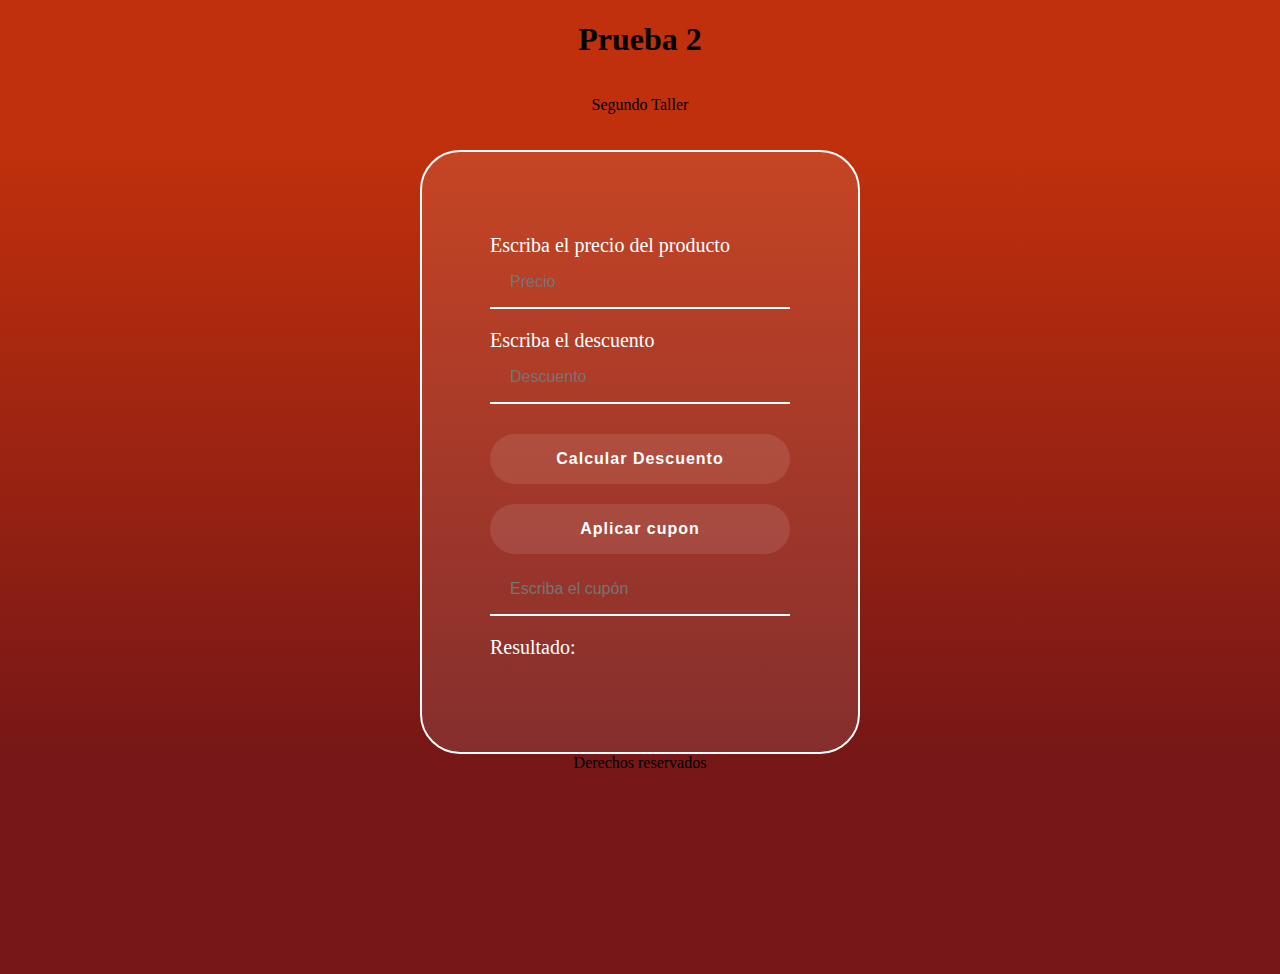
<file: descuentos.html>
<!DOCTYPE html>
<html lang="en">
<head>
    <meta charset="UTF-8">
    <meta http-equiv="X-UA-Compatible" content="IE=edge">
    <meta name="viewport" content="width=device-width, initial-scale=1.0">
    <title>Descuentos</title>
    <link rel="stylesheet" href="./styles/descuentos.css">
</head>
<body>
    <header class="header">
        <h1>Prueba 2</h1>
        <p>Segundo Taller</p>
    </header>
    <section class="main">
        <div class="main__container"> 
            <form>
                <div class="main__container--form">
                    <label class="label1">
                        Escriba el precio del producto
                    </label>
                    <input type="number" id="Inputproducto" placeholder="Precio">
                    <label class="label2">
                        Escriba el descuento
                    </label>
                    <input type="number" id="Inputdescuento" placeholder="Descuento">
                    <button type="button" onclick="Calculardescuento()">
                        Calcular Descuento
                    </button>
                    <button type="button" onclick="Coupon()">
                        Aplicar cupon
                    </button>
                    <input type="text" id="Inputcupon" placeholder="Escriba el cupón">
                    <label>Resultado: </label>
                    <p  id="Salida"></p>    
                </div>
            </form>
        </div>
    </section>
    <script src="./scripts/descuentos.js"></script>
    <footer class="footer">
        Derechos reservados
    </footer>
</body>
</html>
</file>
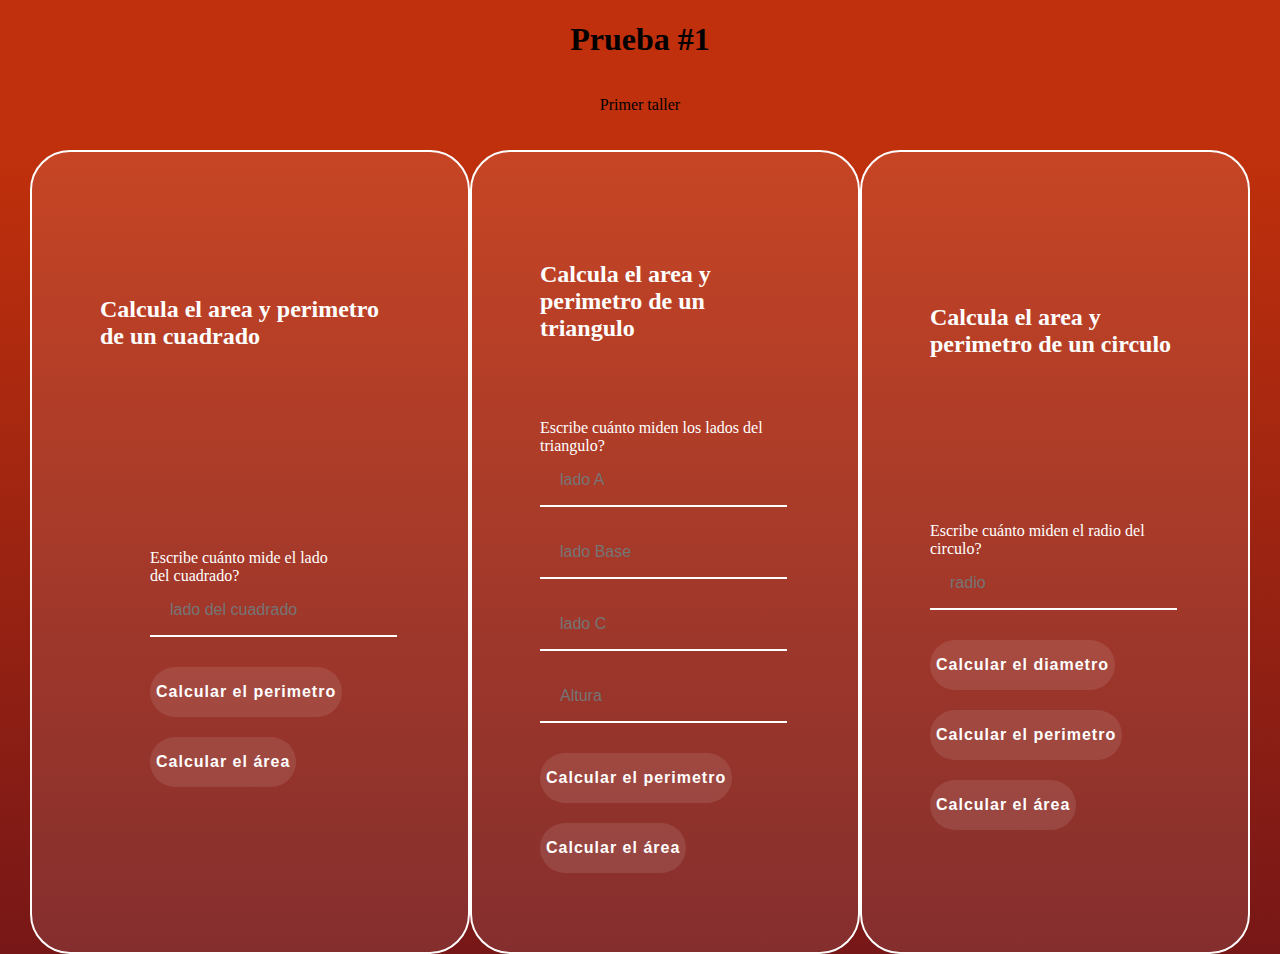
<file: figuras.html>
<!DOCTYPE html>
<html lang="en">
<head>
    <meta charset="UTF-8">
    <meta http-equiv="X-UA-Compatible" content="IE=edge">
    <meta name="viewport" content="width=device-width, initial-scale=1.0">
    <title>Figuras geometricas-pruebas</title>
    <link rel="stylesheet" href="./styles/figuras.css">
</head>
<body>
    <header class="header">
        <h1>Prueba #1</h1>
        <p>Primer taller</p>
    </header>
    <section class="main">
        <section class="main__cuadrado">
            <h2>Calcula el area y perimetro de un cuadrado</h2>
            <div class="cuadrado__container">
                <form>
                    <label>
                        Escribe cuánto mide el lado del cuadrado?
                    </label>
                    <input type="number" id="InputCuadrado" placeholder="lado del cuadrado">
                    <button type="button" onclick="CalcPeriCuadr()">
                        Calcular el perimetro
                    </button>
                    <button type="button" onclick="CalcAreaCuadr()">
                        Calcular el área
                    </button>
                </form>
            </div>
        </section>
        <section class="main__triangulo">
            <h2>Calcula el area y perimetro de un triangulo</h2>
            <form>
                <label>
                    Escribe cuánto miden los lados del triangulo?
                </label>
                <input type="number" id="InputTrianguloA" placeholder="lado A">
                <input type="number" id="InputTrianguloBase" placeholder="lado Base">
                <input type="number" id="InputTrianguloC" placeholder="lado C">
                <input type="number" id="InputTrianguloAltura" placeholder="Altura">
                <button type="button" onclick="CalcPeriTriang()">
                    Calcular el perimetro
                </button>
                <button type="button" onclick="CalcAreaTriang()">
                    Calcular el área
                </button>
            </form>
        </section>
        <section class="main__circulo">
            <h2>Calcula el area y perimetro de un circulo</h2>
            <form>
                <label>
                    Escribe cuánto miden el radio del circulo?
                </label>
                <input type="number" id="InputCirculo" placeholder="radio">
                <button type="button" onclick="CalcDiametro()">
                    Calcular el diametro
                </button>
                <button type="button" onclick="CalcPeriCirc()">
                    Calcular el perimetro
                </button>
                <button type="button" onclick="CalcAreaCirc()">
                    Calcular el área
                </button>
            </form>
        </section>
    </section>
    <script src="scripts/figuras.js"></script>

</body>
</html>
</file>
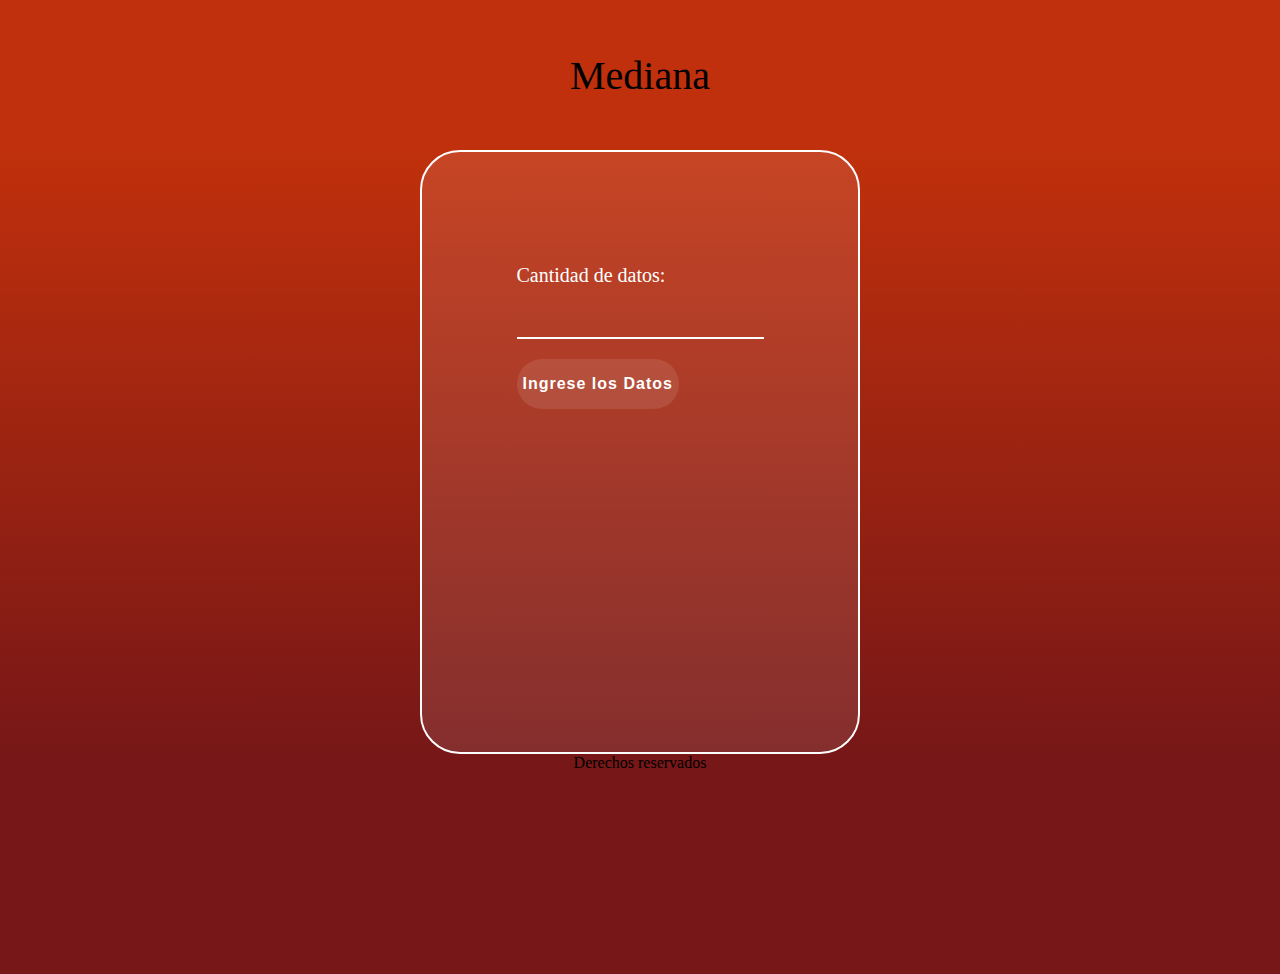
<file: mediana.html>
<!DOCTYPE html>
<html lang="en">
<head>
    <meta charset="UTF-8">
    <meta http-equiv="X-UA-Compatible" content="IE=edge">
    <meta name="viewport" content="width=device-width, initial-scale=1.0">
    <title>Mediana</title>
    <link rel="stylesheet" href="./styles/mediana.css">
</head>
<body>
    <header class="header">
        Mediana
    </header>
    <!--
    <main class="main">
        <div class="main__container">
            <form>
                <div class="main__container--form">
                    <label>Cuantos números son?</label>
                    <input type="number" placeholder="Cantidad" id="numeroDatos">
                    <button type="button" onclick="aggInput()">
                        Escribir los números
                    </button>
                    <form id="aggInput"></form>
                    <p id="resultado"></p>
                </div>
            </form>
        </div>
    
    </main>-->
    <main class="main">
        <div class="main__container">
            <form>
                <label>Cantidad de datos: </label>
                <input id="numeroDatos" type="number">
                <button type="button"onclick="aggInput()">Ingrese los Datos</button>
            </form>
            <form id="aggInputs"></form>
            <p  id="resultado"></p>
        </div>
    </main>
    <script src="./scripts/mediana.js"></script>
    <footer class="footer">
        Derechos reservados
    </footer>
</body>
</html>
</file>
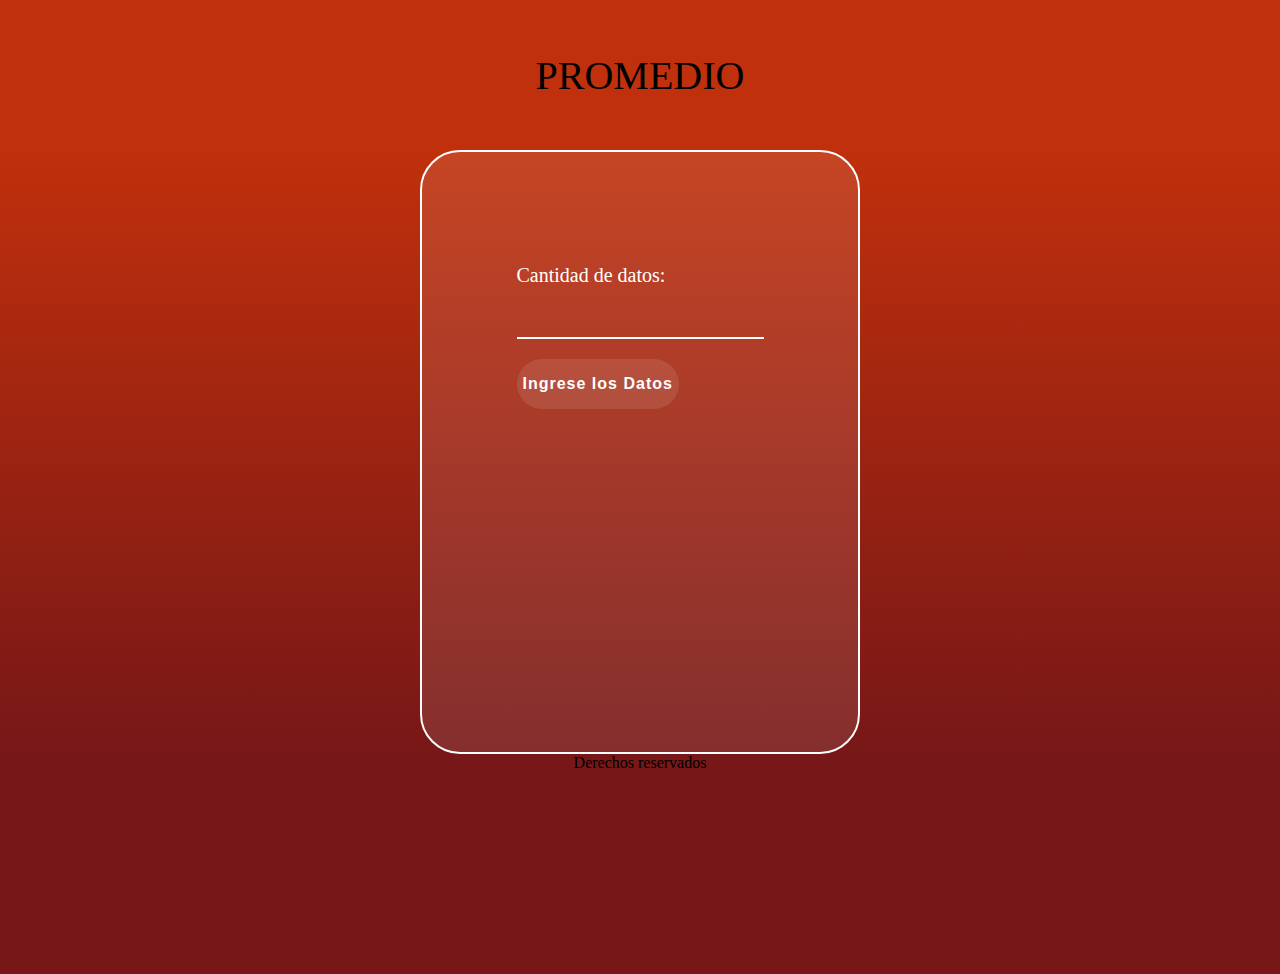
<file: promedio.html>
<!DOCTYPE html>
<html lang="en">
<head>
    <meta charset="UTF-8">
    <meta http-equiv="X-UA-Compatible" content="IE=edge">
    <meta name="viewport" content="width=device-width, initial-scale=1.0">
    <title>Promedio</title>
    <link rel="stylesheet" href="./styles/promedio.css">
</head>
<body>
    <header class="header">
        PROMEDIO
    </header>
    <!--
    <main class="main">
        <div class="main__container">
            <form>
                <div class="main__container--form">
                    <label>Cuantos números son?</label>
                    <input type="number" placeholder="Cantidad" id="numeroDatos">
                    <button type="button" onclick="aggInput()">
                        Escribir los números
                    </button>
                    <form id="aggInput"></form>
                    <p id="resultado"></p>
                </div>
            </form>
        </div>
    
    </main>-->
    <main class="main">
        <div class="main__container">
            <form>
                <label>Cantidad de datos: </label>
                <input id="numeroDatos" type="number">
                <button type="button"onclick="aggInput()">Ingrese los Datos</button>
            </form>
            <form id="aggInputs"></form>
            <p  id="resultado"></p>
        </div>
    </main>
    <script src="./scripts/promedio.js"></script>
    <footer class="footer">
        Derechos reservados
    </footer>
</body>
</html>
</file>
<file: styles/descuentos.css>
body{
    margin: 0;
}
.header{
    background-color: rgb(192, 48, 12);
    width: 100%;
    height: 150px;
    display: flex;
    align-items: center;
    flex-direction: column;
}
.main {
    background: linear-gradient(rgb(192, 48, 12),rgb(119, 23, 23));
    display: flex;
    align-items: center;
    justify-content: center;
    flex-direction: row;
    padding: 0px 30px;
    height: 100%;
}
.main__container{
    background-color: rgba(255, 255, 255, 0.1);
    border: 2px solid white;
    border-radius: 40px;
    color: white;
    padding: 60px 68px 40px;
    min-height: 500px;
    width: 300px;
    display: flex;
    justify-content: space-around;
    flex-direction: column;
}
.main__container--form{
    display: flex;
    flex-direction: column;
}
label{
    font-size: 20px;
}
input {
    background-color: transparent;
    border-left: 0px;
    border-right: 0px;
    border-top: 0px;
    border-bottom: 2px solid white;
    font-size: 16px;
    margin-bottom: 20px;
    padding: 0px 20px;
    outline: none;
    height: 50px;
}
button {
    background-color: rgba(255, 255, 255, 0.1);
    border: none;
    border-radius: 25px;
    color: white;
    cursor: pointer;
    font-size: 16px;
    font-weight: bold;
    height: 50px;
    letter-spacing: 1px;
    margin: 10px 0px;
}
button:hover {
    background-color: red;
}
.footer{
    background-color: rgb(119, 23, 23);
    border-top: 50px;
    min-height: 220px;
    display: flex;
    justify-content: center;
}
</file>
<file: styles/figuras.css>
body{
    margin: 0;
}
.header{
    background-color: rgb(192, 48, 12);
    width: 100%;
    height: 150px;
    display: flex;
    align-items: center;
    flex-direction: column;
}
.main {
    background: linear-gradient(rgb(192, 48, 12),rgb(119, 23, 23));
    display: flex;
    align-items: center;
    justify-content: center;
    flex-direction: row;
    padding: 0px 30px;
    height: 100%;
}
.main__cuadrado{
    background-color: rgba(255, 255, 255, 0.1);
    border: 2px solid white;
    border-radius: 40px;
    color: white;
    padding: 60px 68px 40px;
    min-height: 700px;
    width: 300px;
    display: flex;
    justify-content: space-around;
    flex-direction: column;
}
.cuadrado__container {
    margin: 50px;
}
.main__triangulo {
    background-color: rgba(255, 255, 255, 0.1);
    border: 2px solid white;
    border-radius: 40px;
    color: white;
    padding: 60px 68px 40px;
    min-height: 700px;
    width: 300px;
    display: flex;
    justify-content: space-around;
    flex-direction: column;
}
.main__circulo {
    background-color: rgba(255, 255, 255, 0.1);
    border: 2px solid white;
    border-radius: 40px;
    color: white;
    padding: 60px 68px 40px;
    min-height: 700px;
    width: 300px;
    display: flex;
    justify-content: space-around;
    flex-direction: column;
}
input {
    background-color: transparent;
    border-left: 0px;
    border-right: 0px;
    border-top: 0px;
    border-bottom: 2px solid white;
    font-size: 16px;
    margin-bottom: 20px;
    padding: 0px 20px;
    outline: none;
    height: 50px;
}
button {
    background-color: rgba(255, 255, 255, 0.1);
    border: none;
    border-radius: 25px;
    color: white;
    cursor: pointer;
    font-size: 16px;
    font-weight: bold;
    height: 50px;
    letter-spacing: 1px;
    margin: 10px 0px;
}
</file>
<file: styles/mediana.css>
body{
    margin: 0;
}
.header{
    background-color: rgb(192, 48, 12);
    width: 100%;
    height: 150px;
    font-size: 40px;
    display: flex;
    align-items: center;
    flex-direction: column;
    justify-content: center;
}
.main {
    background: linear-gradient(rgb(192, 48, 12),rgb(119, 23, 23));
    display: flex;
    align-items: center;
    justify-content: center;
    flex-direction: row;
    padding: 0px 30px;
    height: 100%;
}
.main__container{
    background-color: rgba(255, 255, 255, 0.1);
    border: 2px solid white;
    border-radius: 40px;
    color: white;
    padding: 60px 68px 40px;
    min-height: 500px;
    width: 300px;
    display: flex;
    justify-content: space-around;
    flex-direction: column;
    align-items: center;
}
label{
    font-size: 20px;
}
input {
    background-color: transparent;
    border-left: 0px;
    border-right: 0px;
    border-top: 0px;
    border-bottom: 2px solid white;
    font-size: 16px;
    margin-bottom: 20px;
    padding: 0px 20px;
    outline: none;
    height: 50px;
    display: flex;
    justify-content: center;
}
button {
    background-color: rgba(255, 255, 255, 0.1);
    border: none;
    border-radius: 25px;
    color: white;
    cursor: pointer;
    font-size: 16px;
    font-weight: bold;
    height: 50px;
    letter-spacing: 1px;
    margin: 10px 0px;
    display: flex;
    justify-content: center;
    align-items: center;
}
button:hover {
    background-color: red;
}
.footer{
    background-color: rgb(119, 23, 23);
    border-top: 50px;
    min-height: 220px;
    display: flex;
    justify-content: center;
}
</file>
<file: styles/promedio.css>
body{
    margin: 0;
}
.header{
    background-color: rgb(192, 48, 12);
    width: 100%;
    height: 150px;
    font-size: 40px;
    display: flex;
    align-items: center;
    flex-direction: column;
    justify-content: center;
}
.main {
    background: linear-gradient(rgb(192, 48, 12),rgb(119, 23, 23));
    display: flex;
    align-items: center;
    justify-content: center;
    flex-direction: row;
    padding: 0px 30px;
    height: 100%;
}
.main__container{
    background-color: rgba(255, 255, 255, 0.1);
    border: 2px solid white;
    border-radius: 40px;
    color: white;
    padding: 60px 68px 40px;
    min-height: 500px;
    width: 300px;
    display: flex;
    justify-content: space-around;
    flex-direction: column;
    align-items: center;
}
label{
    font-size: 20px;
}
input {
    background-color: transparent;
    border-left: 0px;
    border-right: 0px;
    border-top: 0px;
    border-bottom: 2px solid white;
    font-size: 16px;
    margin-bottom: 20px;
    padding: 0px 20px;
    outline: none;
    height: 50px;
    display: flex;
    justify-content: center;
}
button {
    background-color: rgba(255, 255, 255, 0.1);
    border: none;
    border-radius: 25px;
    color: white;
    cursor: pointer;
    font-size: 16px;
    font-weight: bold;
    height: 50px;
    letter-spacing: 1px;
    margin: 10px 0px;
    display: flex;
    justify-content: center;
    align-items: center;
}
button:hover {
    background-color: red;
}
.footer{
    background-color: rgb(119, 23, 23);
    border-top: 50px;
    min-height: 220px;
    display: flex;
    justify-content: center;
}
</file>
